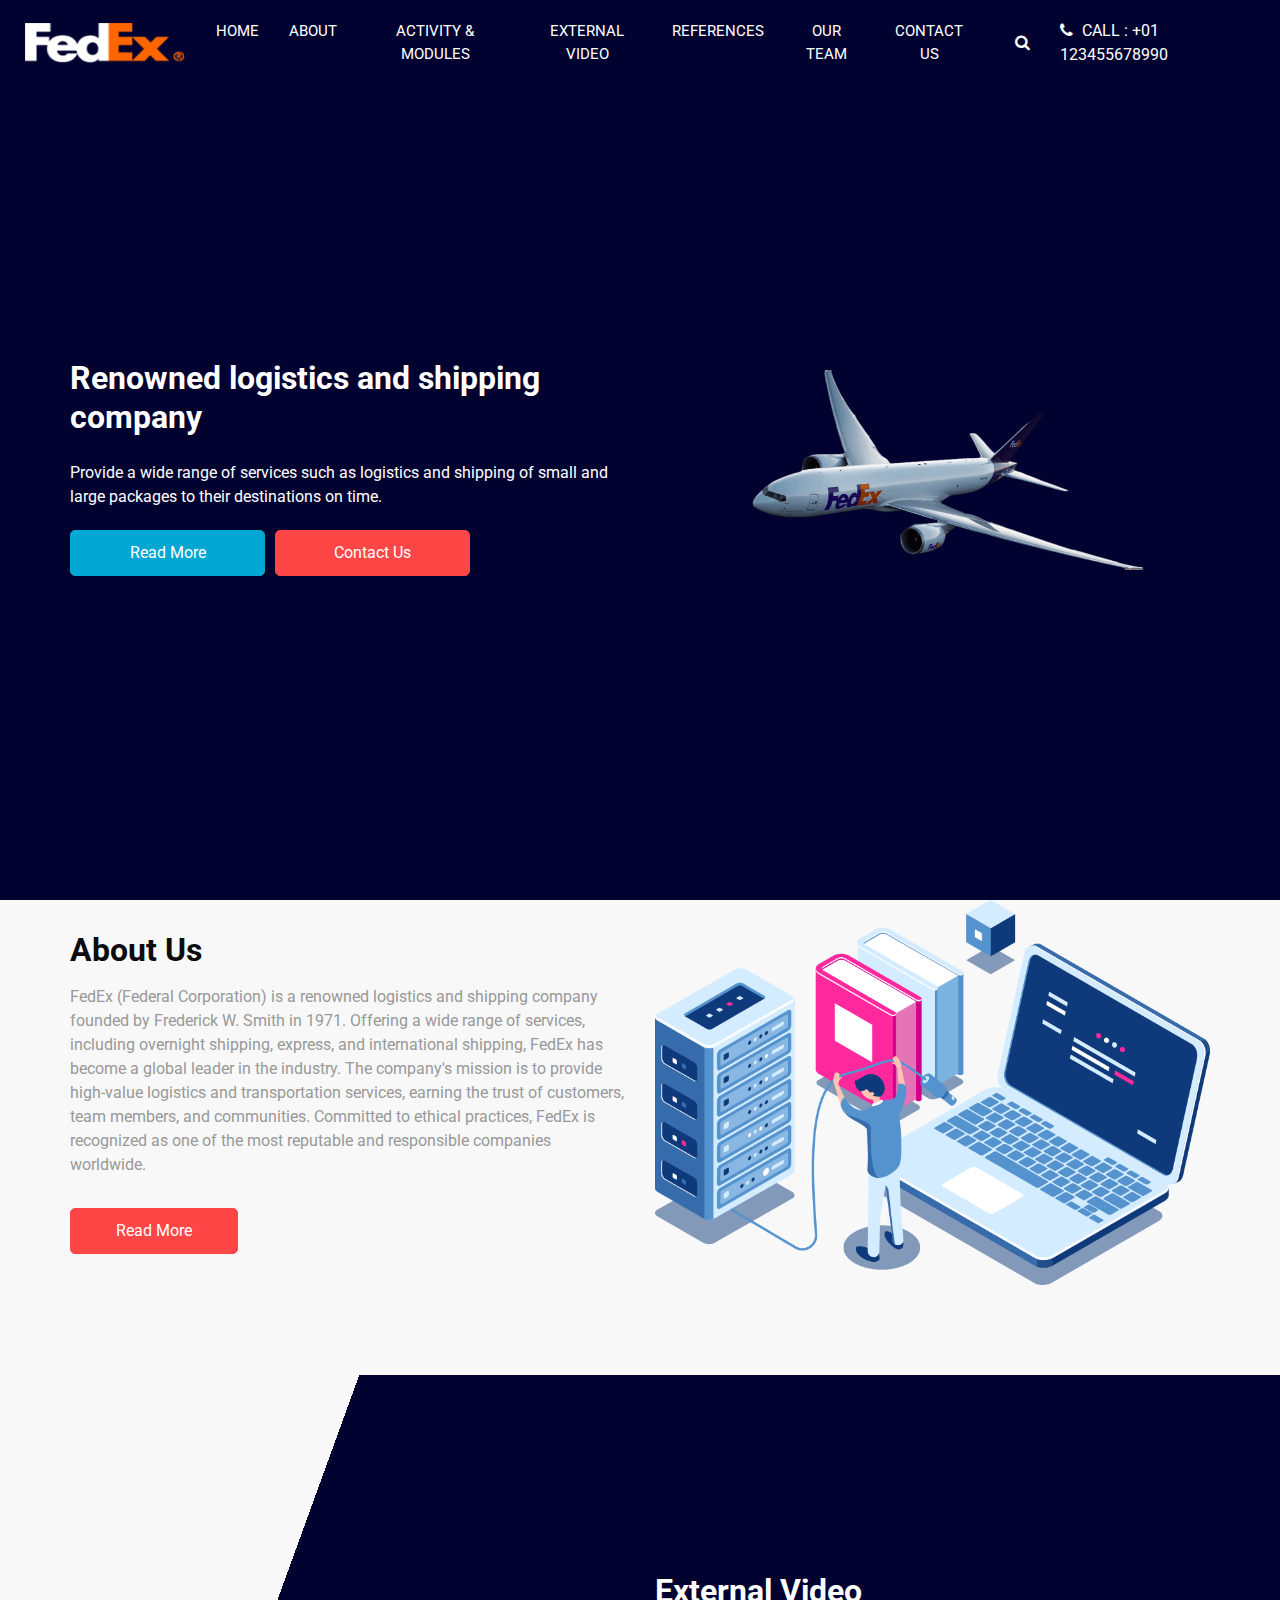
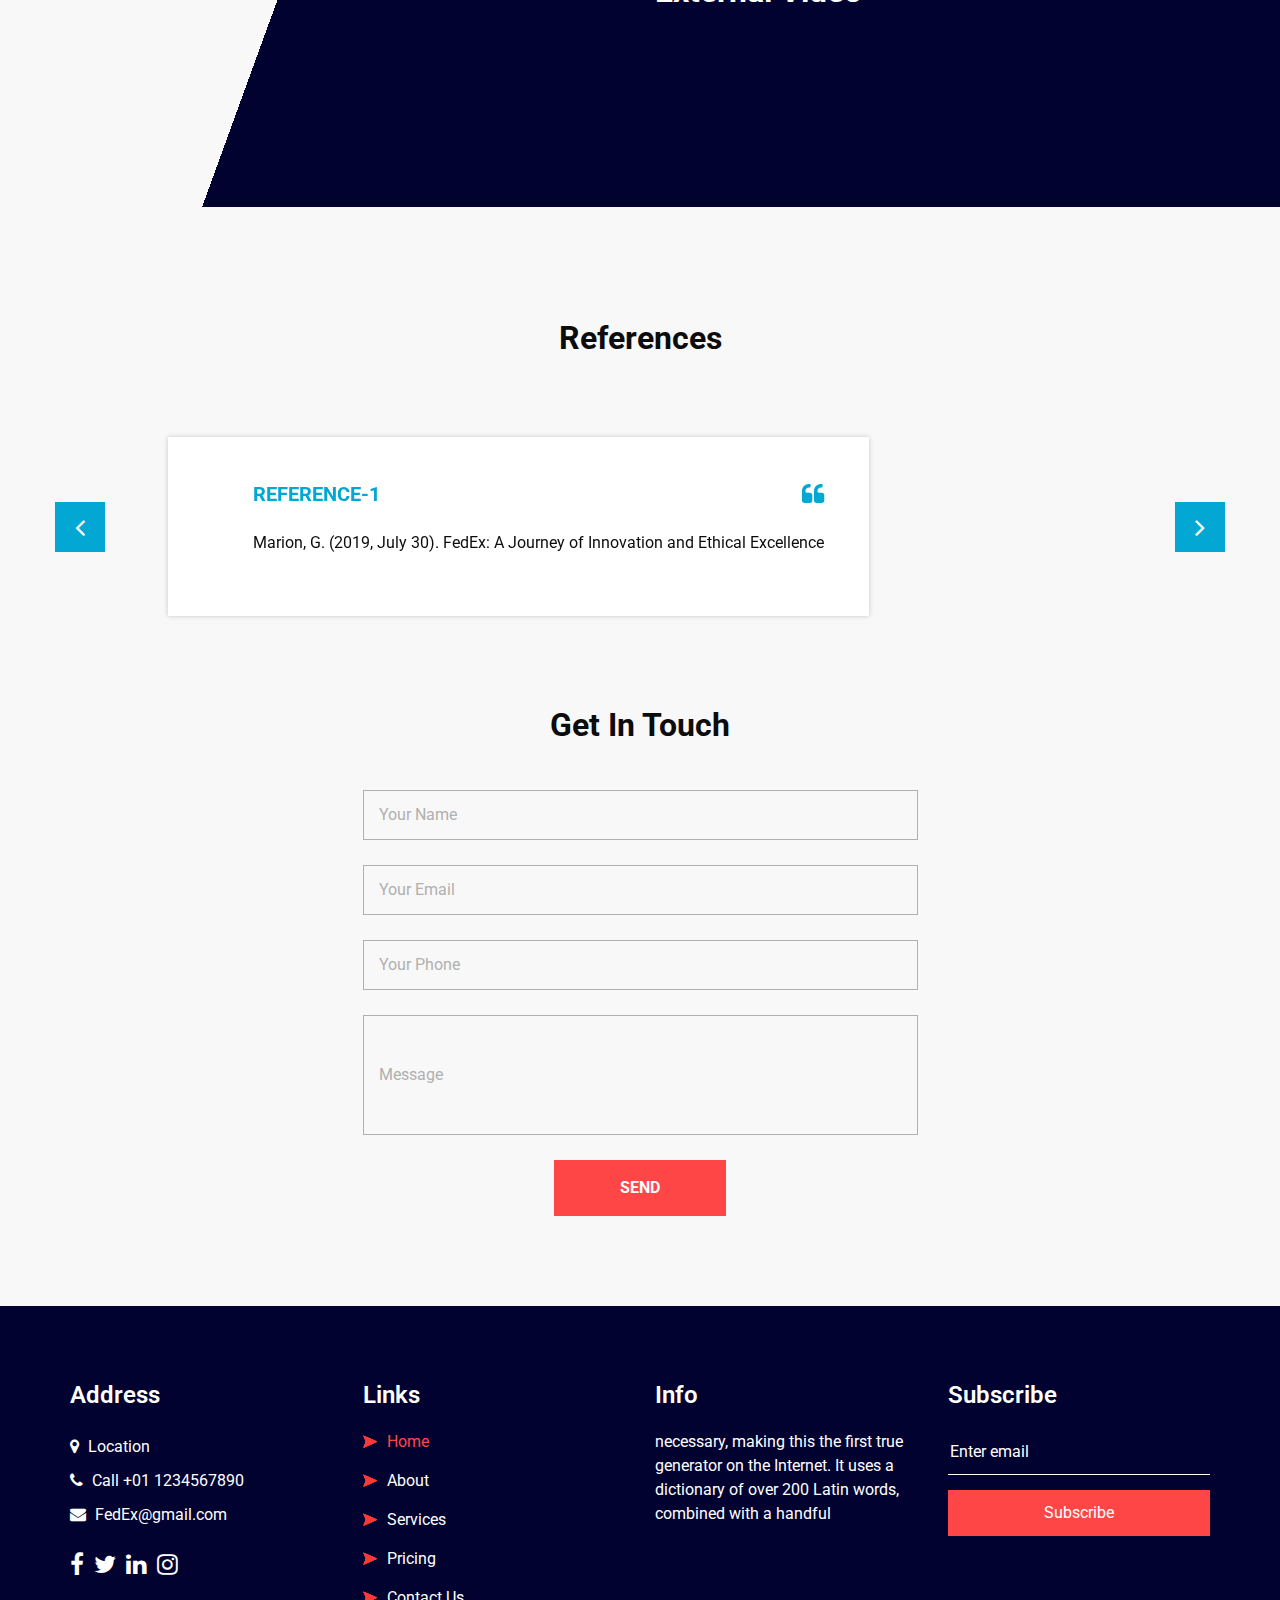
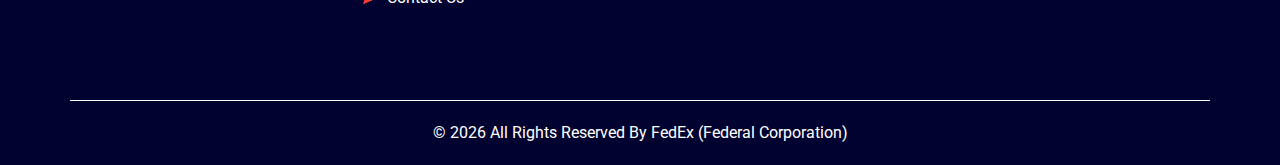
<file: index.html>
<!DOCTYPE html>
<html>

<head>
  <!-- Basic -->
  <meta charset="utf-8" />
  <meta http-equiv="X-UA-Compatible" content="IE=edge" />
  <!-- Mobile Metas -->
  <meta name="viewport" content="width=device-width, initial-scale=1, shrink-to-fit=no" />
  <!-- Site Metas -->
  <!-- <link rel="icon" href="images/fevicon.png" type="image/gif" /> -->
  <meta name="keywords" content="" />
  <meta name="description" content="" />
  <meta name="author" content="" />

  <title>FedEx-Home</title>


  <!-- bootstrap core css -->
  <link rel="stylesheet" type="text/css" href="css/bootstrap.css" />

  <!-- fonts style -->
  <link href="https://fonts.googleapis.com/css2?family=Roboto:wght@400;500;700;900&display=swap" rel="stylesheet">

  <!-- font awesome style -->
  <link href="css/font-awesome.min.css" rel="stylesheet" />

  <!-- Custom styles for this template -->
  <link href="css/style.css" rel="stylesheet" />
  <!-- responsive style -->
  <link href="css/responsive.css" rel="stylesheet" />
  <style>
    .nav-link {
      padding: 0 !important;
    }
  </style>

</head>

<body>

  <div class="hero_area">
    <!-- header section strats -->
    <header class="header_section">
      <div class="container-fluid">
        <nav class="navbar navbar-expand-lg custom_nav-container ">
          <a class="navbar-brand" href="index.html">
            <img src="images/logo.png" alt="" height="40" width="160">
          </a>

          <button class="navbar-toggler" type="button" data-toggle="collapse" data-target="#navbarSupportedContent"
            aria-controls="navbarSupportedContent" aria-expanded="false" aria-label="Toggle navigation">
            <span class=""> </span>
          </button>

          <div class="collapse navbar-collapse" id="navbarSupportedContent">
            <ul class="navbar-nav  ml-auto">
              <li class="nav-item active">
                <a class="nav-link" href="index.html">Home <span class="sr-only">(current)</span></a>
              </li>
              <li class="nav-item">
                <a class="nav-link" href="about.html"> About</a>
              </li>
              <li class="nav-item">
                <a class="nav-link" href="service.html">Activity & Modules</a>
              </li>
              <li class="nav-item">
                <a class="nav-link" href="#e-video">External Video</a>
              </li>
              <li class="nav-item">
                <a class="nav-link" href="#ref">References</a>
              </li>
              <li class="nav-item">
                <a class="nav-link" href="price.html">Our Team</a>
              </li>
              <li class="nav-item">
                <a class="nav-link" href="contact.html">Contact Us</a>
              </li>
            </ul>
            <div class="quote_btn-container">
              <form class="form-inline">
                <button class="btn   nav_search-btn" type="submit">
                  <i class="fa fa-search" aria-hidden="true"></i>
                </button>
              </form>
              <a href="">
                <i class="fa fa-phone" aria-hidden="true"></i>
                <span>
                  Call : +01 123455678990
                </span>
              </a>
            </div>
          </div>
        </nav>
      </div>
    </header>
    <!-- end header section -->
    <!-- slider section -->
    <section class="slider_section ">
      <div class="container ">
        <div class="row">
          <div class="col-md-6">
            <div class="detail-box">
              <h1>
                Renowned logistics and shipping company
              </h1>
              <p>
                Provide a wide range of services such as logistics and shipping of small and large packages to their
                destinations on
                time.</p>
              <div class="btn-box">
                <a href="" class="btn-1">
                  Read More
                </a>
                <a href="" class="btn-2">
                  Contact Us
                </a>
              </div>
            </div>
          </div>
          <div class="col-md-6">
            <div class="row">
              <div class=" col-lg-10 mx-auto">
                <div class="img-box">
                  <img src="images/side-fedex.png" alt="" height="200" width="200">
                </div>
              </div>
            </div>
          </div>
        </div>
      </div>
  </div>

  </div>
  </div>
  </section>
  <!-- end slider section -->
  </div>


  <!-- about section -->

  <section class="about_section layout_padding-bottom">
    <div class="container  ">
      <div class="row">
        <div class="col-md-6">
          <div class="detail-box">
            <div class="heading_container">
              <h2>
                About Us
              </h2>
            </div>
            <p>
              FedEx (Federal Corporation) is a renowned logistics and shipping company founded by Frederick W. Smith in
              1971. Offering
              a wide range of services, including overnight shipping, express, and international shipping, FedEx has
              become a global
              leader in the industry. The company's mission is to provide high-value logistics and transportation
              services, earning
              the trust of customers, team members, and communities. Committed to ethical practices, FedEx is recognized
              as one of the
              most reputable and responsible companies worldwide.</p>
            <a href="about.html">
              Read More
            </a>
          </div>
        </div>
        <div class="col-md-6 ">
          <div class="img-box">
            <img src="images/about-img.png" alt="">
          </div>
        </div>

      </div>
    </div>
  </section>

  <!-- end about section -->


  <!-- server section -->

  <section class="server_section" id="e-video">
    <div class="container ">
      <div class="row">
        <div class="col-md-6">
          <div class="img-box">
            <iframe width="560" height="315" src="https://www.youtube.com/embed/CMNS7u2XM7I"
              title="YouTube video player" frameborder="0"
              allow="accelerometer; autoplay; clipboard-write; encrypted-media; gyroscope; picture-in-picture; web-share"
              allowfullscreen></iframe>
            <!-- <div class="play_btn">
              <button>
                <i class="fa fa-play" aria-hidden="true"></i>
              </button>
            </div> -->
          </div>
        </div>
        <div class="col-md-6">
          <div class="detail-box">
            <div class="heading_container">
              <h2>
                External Video
              </h2>
            </div>
          </div>
        </div>
      </div>
  </section>

  <!-- end server section -->


  <!-- price section -->

  <!-- client section -->
  <section class="client_section " style="padding-top: 3.5rem;margin-top: 3.5rem;" id="ref">
    <div class="container">
      <div class="heading_container heading_center">
        <h2>
          References
        </h2>
      </div>
    </div>
    <div class="container px-0">
      <div id="customCarousel2" class="carousel  slide" data-ride="carousel">
        <div class="carousel-inner">
          <div class="carousel-item active">
            <div class="container">
              <div class="row">
                <div class="col-md-10 mx-auto">
                  <div class="box">
                    <div class="detail-box">
                      <div class="client_info">
                        <div class="client_name">
                          <h5>
                            Reference-1
                          </h5>
                        </div>
                        <i class="fa fa-quote-left" aria-hidden="true"></i>
                      </div>
                      <p>
                        Marion, G. (2019, July 30). FedEx: A Journey of Innovation and Ethical Excellence
                      </p>
                    </div>
                  </div>
                </div>
              </div>
            </div>
          </div>
          <div class="carousel-item">
            <div class="container">
              <div class="row">
                <div class="col-md-10 mx-auto">
                  <div class="box">
                    <div class="detail-box">
                      <div class="client_info">
                        <div class="client_name">
                          <h5>
                            Reference-2
                          </h5>
                        </div>
                        <i class="fa fa-quote-left" aria-hidden="true"></i>
                      </div>
                      <p>
                        FedEx. (2023, March 13). FedEx Named One of the World’s Most Ethical Companies in 2023.
                      </p>
                    </div>
                  </div>
                </div>
              </div>
            </div>
          </div>
          <div class="carousel-item">
            <div class="container">
              <div class="row">
                <div class="col-md-10 mx-auto">
                  <div class="box">
                    <div class="detail-box">
                      <div class="client_info">
                        <div class="client_name">
                          <h5>
                            Reference-3
                          </h5>
                        </div>
                        <i class="fa fa-quote-left" aria-hidden="true"></i>
                      </div>
                      <p>
                        Shortened title. (n.d.). FedEx Corporation
                      </p>
                    </div>
                  </div>
                </div>
              </div>
            </div>
          </div>
          <div class="carousel-item">
            <div class="container">
              <div class="row">
                <div class="col-md-10 mx-auto">
                  <div class="box">
                    <div class="detail-box">
                      <div class="client_info">
                        <div class="client_name">
                          <h5>
                            Reference-4
                          </h5>
                        </div>
                        <i class="fa fa-quote-left" aria-hidden="true"></i>
                      </div>
                      <p>
                        Code of Conduct. (n.d.). FedEx.
                      </p>
                    </div>
                  </div>
                </div>
              </div>
            </div>
          </div>
        </div>
        <div class="carousel_btn-box">
          <a class="carousel-control-prev" href="#customCarousel2" role="button" data-slide="prev">
            <i class="fa fa-angle-left" aria-hidden="true"></i>
            <span class="sr-only">Previous</span>
          </a>
          <a class="carousel-control-next" href="#customCarousel2" role="button" data-slide="next">
            <i class="fa fa-angle-right" aria-hidden="true"></i>
            <span class="sr-only">Next</span>
          </a>
        </div>
      </div>
    </div>
  </section>
  <!-- end client section -->

  <!-- contact section -->
  <section class="contact_section layout_padding-bottom">
    <div class="container">
      <div class="heading_container heading_center">
        <h2>
          Get In Touch
        </h2>
      </div>
      <div class="row">
        <div class="col-md-8 col-lg-6 mx-auto">
          <div class="form_container">
            <form action="">
              <div>
                <input type="text" placeholder="Your Name" />
              </div>
              <div>
                <input type="email" placeholder="Your Email" />
              </div>
              <div>
                <input type="text" placeholder="Your Phone" />
              </div>
              <div>
                <input type="text" class="message-box" placeholder="Message" />
              </div>
              <div class="btn_box ">
                <button>
                  SEND
                </button>
              </div>
            </form>
          </div>
        </div>
      </div>
    </div>
  </section>
  <!-- end contact section -->

  <!-- info section -->

  <section class="info_section layout_padding2">
    <div class="container">
      <div class="row">
        <div class="col-md-3">
          <div class="info_contact">
            <h4>
              Address
            </h4>
            <div class="contact_link_box">
              <a href="">
                <i class="fa fa-map-marker" aria-hidden="true"></i>
                <span>
                  Location
                </span>
              </a>
              <a href="">
                <i class="fa fa-phone" aria-hidden="true"></i>
                <span>
                  Call +01 1234567890
                </span>
              </a>
              <a href="">
                <i class="fa fa-envelope" aria-hidden="true"></i>
                <span>
                  FedEx@gmail.com
                </span>
              </a>
            </div>
          </div>
          <div class="info_social">
            <a href="">
              <i class="fa fa-facebook" aria-hidden="true"></i>
            </a>
            <a href="">
              <i class="fa fa-twitter" aria-hidden="true"></i>
            </a>
            <a href="">
              <i class="fa fa-linkedin" aria-hidden="true"></i>
            </a>
            <a href="">
              <i class="fa fa-instagram" aria-hidden="true"></i>
            </a>
          </div>
        </div>
        <div class="col-md-3">
          <div class="info_link_box">
            <h4>
              Links
            </h4>
            <div class="info_links">
              <a class="active" href="index.html">
                <img src="images/nav-bullet.png" alt="">
                Home
              </a>
              <a class="" href="about.html">
                <img src="images/nav-bullet.png" alt="">
                About
              </a>
              <a class="" href="service.html">
                <img src="images/nav-bullet.png" alt="">
                Services
              </a>
              <a class="" href="price.html">
                <img src="images/nav-bullet.png" alt="">
                Pricing
              </a>
              <a class="" href="contact.html">
                <img src="images/nav-bullet.png" alt="">
                Contact Us
              </a>
            </div>
          </div>
        </div>
        <div class="col-md-3">
          <div class="info_detail">
            <h4>
              Info
            </h4>
            <p>
              necessary, making this the first true generator on the Internet. It uses a dictionary of over 200 Latin
              words, combined with a handful
            </p>
          </div>
        </div>
        <div class="col-md-3 mb-0">
          <h4>
            Subscribe
          </h4>
          <form action="#">
            <input type="text" placeholder="Enter email" />
            <button type="submit">
              Subscribe
            </button>
          </form>
        </div>
      </div>
    </div>
  </section>

  <!-- end info section -->


  <!-- footer section -->
  <footer class="footer_section">
    <div class="container">
      <p>
        &copy; <span id="displayYear"></span> All Rights Reserved By
        <a href="https://html.design/">FedEx (Federal Corporation)</a>
      </p>
    </div>
  </footer>
  <!-- footer section -->

  <!-- jQery -->
  <script src="js/jquery-3.4.1.min.js"></script>
  <!-- bootstrap js -->
  <script src="js/bootstrap.js"></script>
  <!-- custom js -->
  <script src="js/custom.js"></script>


</body>

</html>
</file>
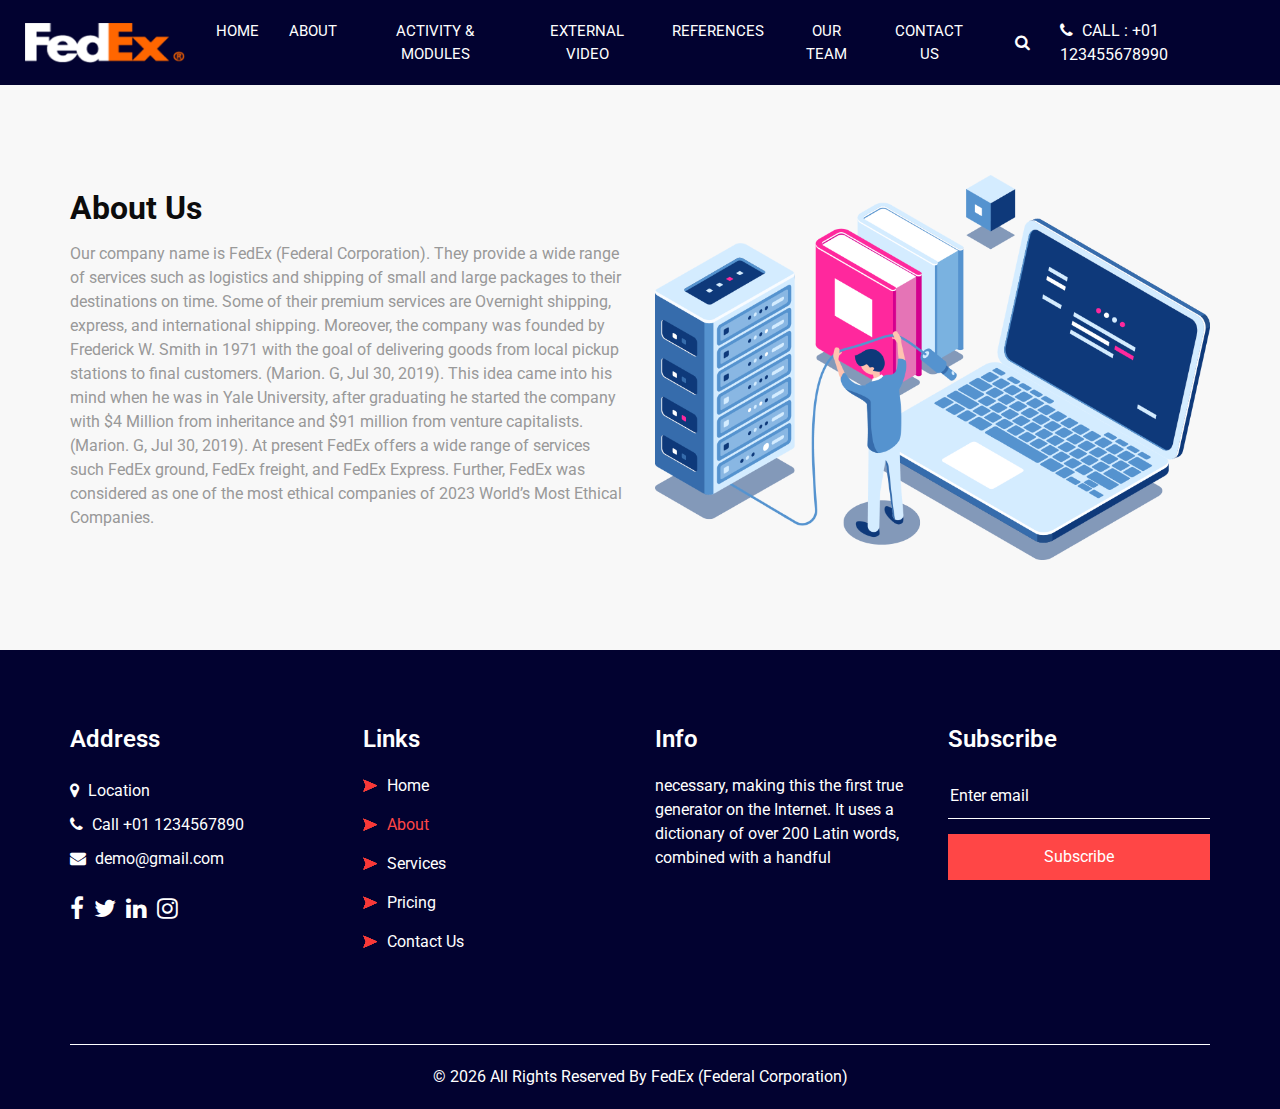
<file: about.html>
<!DOCTYPE html>
<html>

<head>
  <!-- Basic -->
  <meta charset="utf-8" />
  <meta http-equiv="X-UA-Compatible" content="IE=edge" />
  <!-- Mobile Metas -->
  <meta name="viewport" content="width=device-width, initial-scale=1, shrink-to-fit=no" />
  <!-- Site Metas -->
  <meta name="keywords" content="" />
  <meta name="description" content="" />
  <meta name="author" content="" />

  <title>About</title>


  <!-- bootstrap core css -->
  <link rel="stylesheet" type="text/css" href="css/bootstrap.css" />

  <!-- fonts style -->
  <link href="https://fonts.googleapis.com/css2?family=Roboto:wght@400;500;700;900&display=swap" rel="stylesheet">

  <!-- font awesome style -->
  <link href="css/font-awesome.min.css" rel="stylesheet" />

  <!-- Custom styles for this template -->
  <link href="css/style.css" rel="stylesheet" />
  <!-- responsive style -->
  <link href="css/responsive.css" rel="stylesheet" />

</head>

<body class="sub_page">

  <div class="hero_area">
    <!-- header section strats -->
    <header class="header_section">
      <div class="container-fluid">
        <nav class="navbar navbar-expand-lg custom_nav-container ">
          <a class="navbar-brand" href="index.html">
            <img src="images/logo.png" alt="" height="40" width="160">
          </a>

          <button class="navbar-toggler" type="button" data-toggle="collapse" data-target="#navbarSupportedContent"
            aria-controls="navbarSupportedContent" aria-expanded="false" aria-label="Toggle navigation">
            <span class=""> </span>
          </button>

          <div class="collapse navbar-collapse" id="navbarSupportedContent">
            <ul class="navbar-nav  ml-auto">
              <li class="nav-item active">
                <a class="nav-link" href="index.html">Home <span class="sr-only">(current)</span></a>
              </li>
              <li class="nav-item">
                <a class="nav-link" href="about.html"> About</a>
              </li>
              <li class="nav-item">
                <a class="nav-link" href="service.html">Activity & Modules</a>
              </li>
              <li class="nav-item">
                <a class="nav-link" href="index.html">External Video</a>
              </li>
              <li class="nav-item">
                <a class="nav-link" href="index.html">References</a>
              </li>
              <li class="nav-item">
                <a class="nav-link" href="price.html">Our Team</a>
              </li>
              <li class="nav-item">
                <a class="nav-link" href="contact.html">Contact Us</a>
              </li>
            </ul>
            <div class="quote_btn-container">
              <form class="form-inline">
                <button class="btn   nav_search-btn" type="submit">
                  <i class="fa fa-search" aria-hidden="true"></i>
                </button>
              </form>
              <a href="">
                <i class="fa fa-phone" aria-hidden="true"></i>
                <span>
                  Call : +01 123455678990
                </span>
              </a>
            </div>
          </div>
        </nav>
      </div>
    </header>
    <!-- end header section -->
  </div>

  <!-- about section -->

  <section class="about_section layout_padding">
    <div class="container  ">
      <div class="row">
        <div class="col-md-6">
          <div class="detail-box">
            <div class="heading_container">
              <h2>
                About Us
              </h2>
            </div>
            <p>
              Our company name is FedEx (Federal Corporation). They provide a wide range of services such as logistics
              and shipping of
              small and large packages to their destinations on time. Some of their premium services are Overnight
              shipping, express,
              and international shipping. Moreover, the company was founded by Frederick W. Smith in 1971 with the goal
              of delivering
              goods from local pickup stations to final customers. (Marion. G, Jul 30, 2019). This idea came into his
              mind when he was
              in Yale University, after graduating he started the company with $4 Million from inheritance and $91
              million from
              venture capitalists. (Marion. G, Jul 30, 2019). At present FedEx offers a wide range of services such
              FedEx ground,
              FedEx freight, and FedEx Express. Further, FedEx was considered as one of the most ethical companies of
              2023 World’s
              Most Ethical Companies.</p>
          </div>
        </div>
        <div class="col-md-6 ">
          <div class="img-box">
            <img src="images/about-img.png" alt="">
          </div>
        </div>

      </div>
    </div>
  </section>

  <!-- end about section -->

  <!-- info section -->

  <section class="info_section layout_padding2">
    <div class="container">
      <div class="row">
        <div class="col-md-3">
          <div class="info_contact">
            <h4>
              Address
            </h4>
            <div class="contact_link_box">
              <a href="">
                <i class="fa fa-map-marker" aria-hidden="true"></i>
                <span>
                  Location
                </span>
              </a>
              <a href="">
                <i class="fa fa-phone" aria-hidden="true"></i>
                <span>
                  Call +01 1234567890
                </span>
              </a>
              <a href="">
                <i class="fa fa-envelope" aria-hidden="true"></i>
                <span>
                  demo@gmail.com
                </span>
              </a>
            </div>
          </div>
          <div class="info_social">
            <a href="">
              <i class="fa fa-facebook" aria-hidden="true"></i>
            </a>
            <a href="">
              <i class="fa fa-twitter" aria-hidden="true"></i>
            </a>
            <a href="">
              <i class="fa fa-linkedin" aria-hidden="true"></i>
            </a>
            <a href="">
              <i class="fa fa-instagram" aria-hidden="true"></i>
            </a>
          </div>
        </div>
        <div class="col-md-3">
          <div class="info_link_box">
            <h4>
              Links
            </h4>
            <div class="info_links">
              <a class="" href="index.html">
                <img src="images/nav-bullet.png" alt="">
                Home
              </a>
              <a class="active" href="about.html">
                <img src="images/nav-bullet.png" alt="">
                About
              </a>
              <a class="" href="service.html">
                <img src="images/nav-bullet.png" alt="">
                Services
              </a>
              <a class="" href="price.html">
                <img src="images/nav-bullet.png" alt="">
                Pricing
              </a>
              <a class="" href="contact.html">
                <img src="images/nav-bullet.png" alt="">
                Contact Us
              </a>
            </div>
          </div>
        </div>
        <div class="col-md-3">
          <div class="info_detail">
            <h4>
              Info
            </h4>
            <p>
              necessary, making this the first true generator on the Internet. It uses a dictionary of over 200 Latin
              words, combined with a handful
            </p>
          </div>
        </div>
        <div class="col-md-3 mb-0">
          <h4>
            Subscribe
          </h4>
          <form action="#">
            <input type="text" placeholder="Enter email" />
            <button type="submit">
              Subscribe
            </button>
          </form>
        </div>
      </div>
    </div>
  </section>

  <!-- end info section -->


  <!-- footer section -->
  <footer class="footer_section">
    <div class="container">
      <p>
        &copy; <span id="displayYear"></span> All Rights Reserved By
        <a href="https://html.design/">FedEx (Federal Corporation)</a>
      </p>
    </div>
  </footer>
  <!-- footer section -->

  <!-- jQery -->
  <script src="js/jquery-3.4.1.min.js"></script>
  <!-- bootstrap js -->
  <script src="js/bootstrap.js"></script>
  <!-- custom js -->
  <script src="js/custom.js"></script>


</body>

</html>
</file>
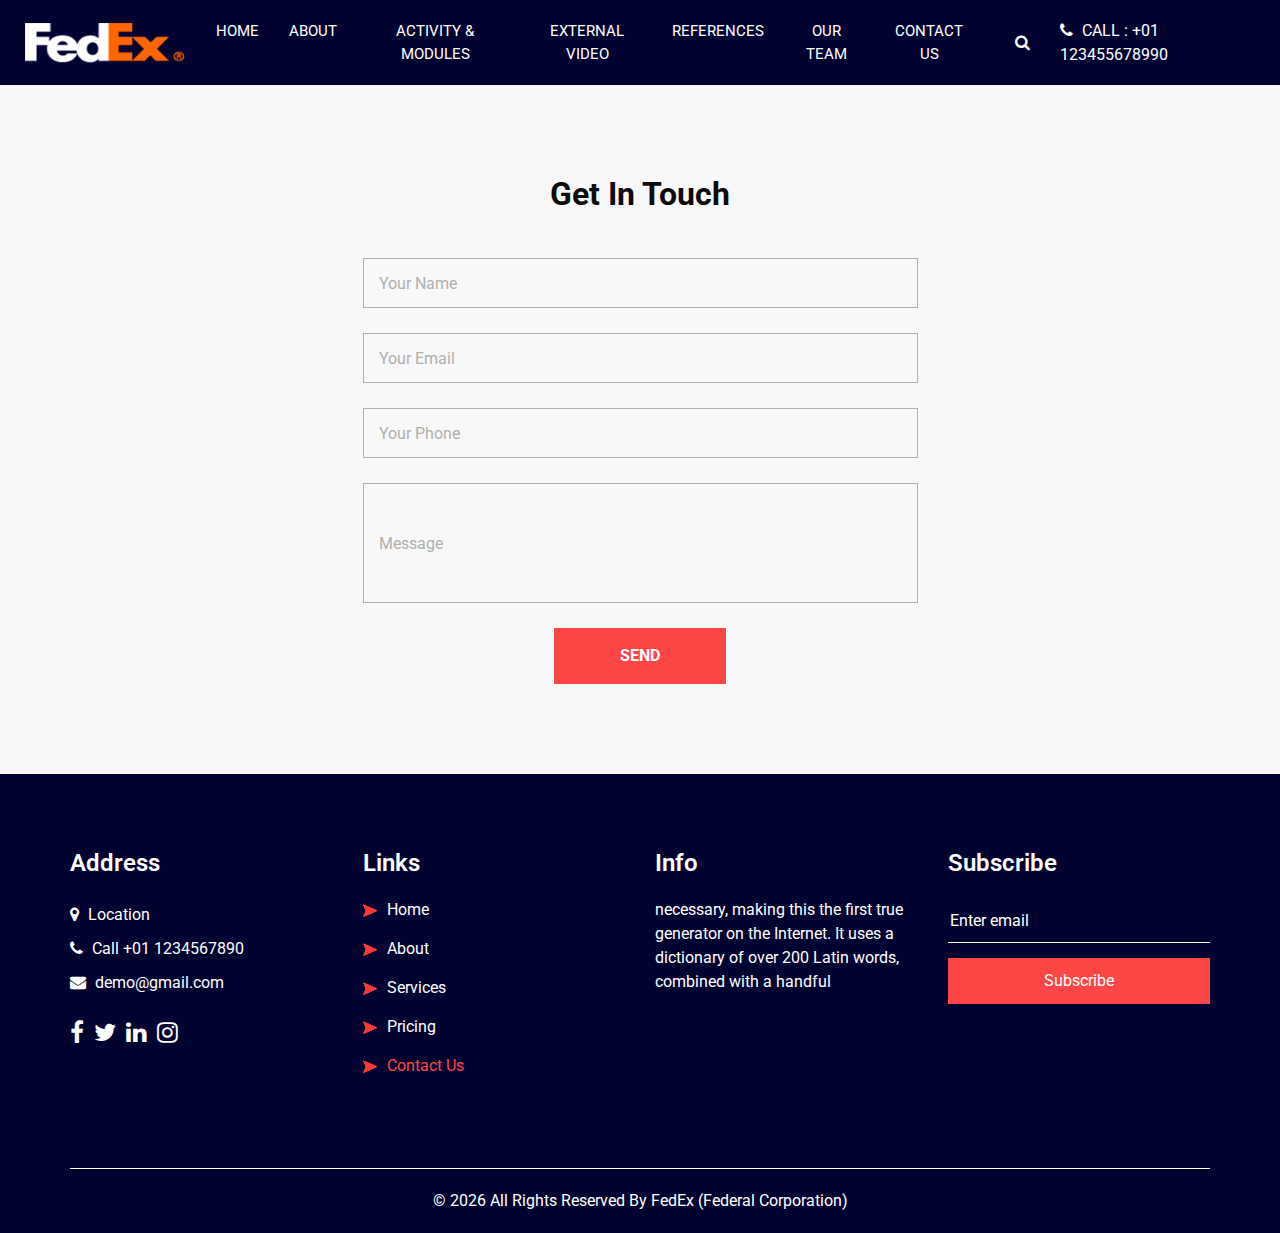
<file: contact.html>
<!DOCTYPE html>
<html>

<head>
  <!-- Basic -->
  <meta charset="utf-8" />
  <meta http-equiv="X-UA-Compatible" content="IE=edge" />
  <!-- Mobile Metas -->
  <meta name="viewport" content="width=device-width, initial-scale=1, shrink-to-fit=no" />
  <!-- Site Metas -->
  <meta name="keywords" content="" />
  <meta name="description" content="" />
  <meta name="author" content="" />

  <title>contact</title>


  <!-- bootstrap core css -->
  <link rel="stylesheet" type="text/css" href="css/bootstrap.css" />

  <!-- fonts style -->
  <link href="https://fonts.googleapis.com/css2?family=Roboto:wght@400;500;700;900&display=swap" rel="stylesheet">

  <!-- font awesome style -->
  <link href="css/font-awesome.min.css" rel="stylesheet" />

  <!-- Custom styles for this template -->
  <link href="css/style.css" rel="stylesheet" />
  <!-- responsive style -->
  <link href="css/responsive.css" rel="stylesheet" />

</head>

<body class="sub_page">

  <div class="hero_area">
    <!-- header section strats -->
    <header class="header_section">
      <div class="container-fluid">
        <nav class="navbar navbar-expand-lg custom_nav-container ">
          <a class="navbar-brand" href="index.html">
            <img src="images/logo.png" alt="" height="40" width="160">
          </a>

          <button class="navbar-toggler" type="button" data-toggle="collapse" data-target="#navbarSupportedContent"
            aria-controls="navbarSupportedContent" aria-expanded="false" aria-label="Toggle navigation">
            <span class=""> </span>
          </button>

          <div class="collapse navbar-collapse" id="navbarSupportedContent">
            <ul class="navbar-nav  ml-auto">
              <li class="nav-item active">
                <a class="nav-link" href="index.html">Home <span class="sr-only">(current)</span></a>
              </li>
              <li class="nav-item">
                <a class="nav-link" href="about.html"> About</a>
              </li>
              <li class="nav-item">
                <a class="nav-link" href="service.html">Activity & Modules</a>
              </li>
              <li class="nav-item">
                <a class="nav-link" href="index.html">External Video</a>
              </li>
              <li class="nav-item">
                <a class="nav-link" href="index.html">References</a>
              </li>
              <li class="nav-item">
                <a class="nav-link" href="price.html">Our Team</a>
              </li>
              <li class="nav-item">
                <a class="nav-link" href="contact.html">Contact Us</a>
              </li>
            </ul>
            <div class="quote_btn-container">
              <form class="form-inline">
                <button class="btn   nav_search-btn" type="submit">
                  <i class="fa fa-search" aria-hidden="true"></i>
                </button>
              </form>
              <a href="">
                <i class="fa fa-phone" aria-hidden="true"></i>
                <span>
                  Call : +01 123455678990
                </span>
              </a>
            </div>
          </div>
        </nav>
      </div>
    </header>
    <!-- end header section -->
  </div>

  <!-- contact section -->
  <section class="contact_section layout_padding">
    <div class="container">
      <div class="heading_container heading_center">
        <h2>
          Get In Touch
        </h2>
      </div>
      <div class="row">
        <div class="col-md-8 col-lg-6 mx-auto">
          <div class="form_container">
            <form action="">
              <div>
                <input type="text" placeholder="Your Name" />
              </div>
              <div>
                <input type="email" placeholder="Your Email" />
              </div>
              <div>
                <input type="text" placeholder="Your Phone" />
              </div>
              <div>
                <input type="text" class="message-box" placeholder="Message" />
              </div>
              <div class="btn_box ">
                <button>
                  SEND
                </button>
              </div>
            </form>
          </div>
        </div>
      </div>
    </div>
  </section>
  <!-- end contact section -->

  <!-- info section -->

  <section class="info_section layout_padding2">
    <div class="container">
      <div class="row">
        <div class="col-md-3">
          <div class="info_contact">
            <h4>
              Address
            </h4>
            <div class="contact_link_box">
              <a href="">
                <i class="fa fa-map-marker" aria-hidden="true"></i>
                <span>
                  Location
                </span>
              </a>
              <a href="">
                <i class="fa fa-phone" aria-hidden="true"></i>
                <span>
                  Call +01 1234567890
                </span>
              </a>
              <a href="">
                <i class="fa fa-envelope" aria-hidden="true"></i>
                <span>
                  demo@gmail.com
                </span>
              </a>
            </div>
          </div>
          <div class="info_social">
            <a href="">
              <i class="fa fa-facebook" aria-hidden="true"></i>
            </a>
            <a href="">
              <i class="fa fa-twitter" aria-hidden="true"></i>
            </a>
            <a href="">
              <i class="fa fa-linkedin" aria-hidden="true"></i>
            </a>
            <a href="">
              <i class="fa fa-instagram" aria-hidden="true"></i>
            </a>
          </div>
        </div>
        <div class="col-md-3">
          <div class="info_link_box">
            <h4>
              Links
            </h4>
            <div class="info_links">
              <a class="" href="index.html">
                <img src="images/nav-bullet.png" alt="">
                Home
              </a>
              <a class="" href="about.html">
                <img src="images/nav-bullet.png" alt="">
                About
              </a>
              <a class="" href="service.html">
                <img src="images/nav-bullet.png" alt="">
                Services
              </a>
              <a class="" href="price.html">
                <img src="images/nav-bullet.png" alt="">
                Pricing
              </a>
              <a class="active" href="contact.html">
                <img src="images/nav-bullet.png" alt="">
                Contact Us
              </a>
            </div>
          </div>
        </div>
        <div class="col-md-3">
          <div class="info_detail">
            <h4>
              Info
            </h4>
            <p>
              necessary, making this the first true generator on the Internet. It uses a dictionary of over 200 Latin
              words, combined with a handful
            </p>
          </div>
        </div>
        <div class="col-md-3 mb-0">
          <h4>
            Subscribe
          </h4>
          <form action="#">
            <input type="text" placeholder="Enter email" />
            <button type="submit">
              Subscribe
            </button>
          </form>
        </div>
      </div>
    </div>
  </section>

  <!-- end info section -->


  <!-- footer section -->
  <footer class="footer_section">
    <div class="container">
      <p>
        &copy; <span id="displayYear"></span> All Rights Reserved By
        <a href="https://html.design/">FedEx (Federal Corporation)</a>
      </p>
    </div>
  </footer>
  <!-- footer section -->

  <!-- jQery -->
  <script src="js/jquery-3.4.1.min.js"></script>
  <!-- bootstrap js -->
  <script src="js/bootstrap.js"></script>
  <!-- custom js -->
  <script src="js/custom.js"></script>


</body>

</html>
</file>
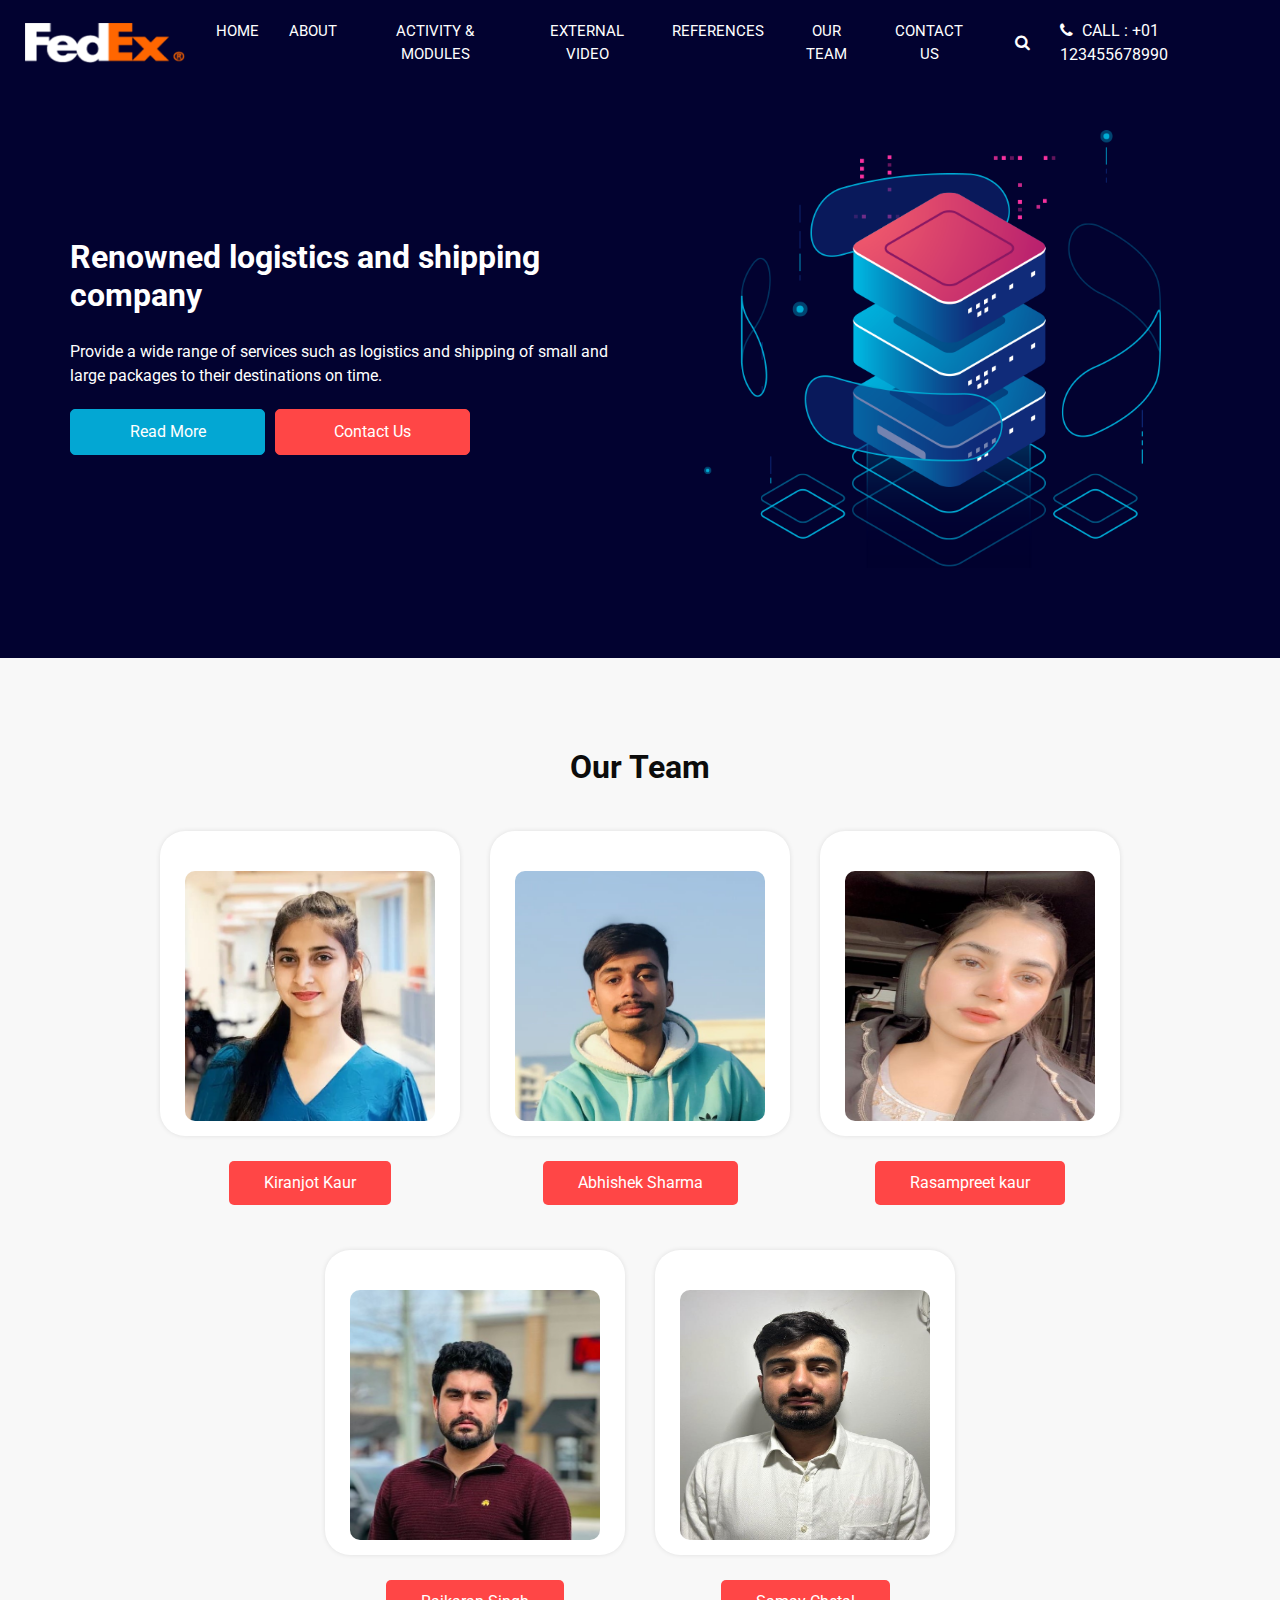
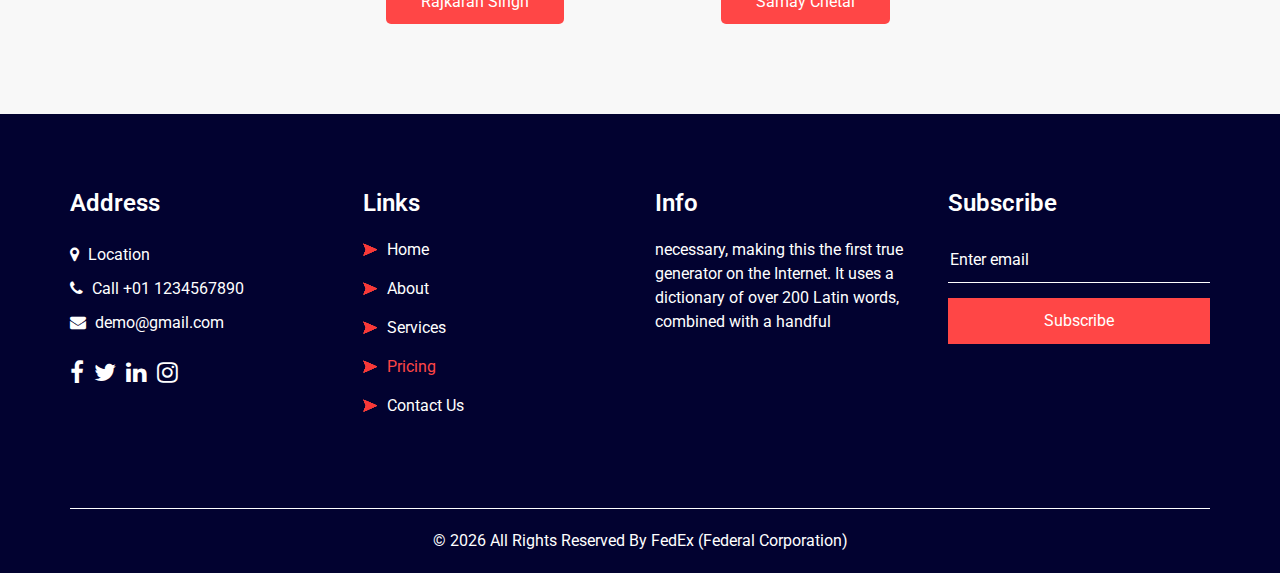
<file: price.html>
<!DOCTYPE html>
<html>

<head>
  <!-- Basic -->
  <meta charset="utf-8" />
  <meta http-equiv="X-UA-Compatible" content="IE=edge" />
  <!-- Mobile Metas -->
  <meta name="viewport" content="width=device-width, initial-scale=1, shrink-to-fit=no" />
  <!-- Site Metas -->
  <meta name="keywords" content="" />
  <meta name="description" content="" />
  <meta name="author" content="" />

  <title>Our Team</title>


  <!-- bootstrap core css -->
  <link rel="stylesheet" type="text/css" href="css/bootstrap.css" />

  <!-- fonts style -->
  <link href="https://fonts.googleapis.com/css2?family=Roboto:wght@400;500;700;900&display=swap" rel="stylesheet">

  <!-- font awesome style -->
  <link href="css/font-awesome.min.css" rel="stylesheet" />

  <!-- Custom styles for this template -->
  <link href="css/style.css" rel="stylesheet" />
  <!-- responsive style -->
  <link href="css/responsive.css" rel="stylesheet" />
  <style>
    .detail-box img {
      width: 250px;
      height: 250px;
      border-radius: 10px;
    }
  </style>

</head>

<body class="sub_page">

  <div class="hero_area">
    <!-- header section strats -->
    <header class="header_section">
      <div class="container-fluid">
        <nav class="navbar navbar-expand-lg custom_nav-container ">
          <a class="navbar-brand" href="index.html">
            <img src="images/logo.png" alt="" height="40" width="160">
          </a>

          <button class="navbar-toggler" type="button" data-toggle="collapse" data-target="#navbarSupportedContent"
            aria-controls="navbarSupportedContent" aria-expanded="false" aria-label="Toggle navigation">
            <span class=""> </span>
          </button>

          <div class="collapse navbar-collapse" id="navbarSupportedContent">
            <ul class="navbar-nav  ml-auto">
              <li class="nav-item active">
                <a class="nav-link" href="index.html">Home <span class="sr-only">(current)</span></a>
              </li>
              <li class="nav-item">
                <a class="nav-link" href="about.html"> About</a>
              </li>
              <li class="nav-item">
                <a class="nav-link" href="service.html">Activity & Modules</a>
              </li>
              <li class="nav-item">
                <a class="nav-link" href="index.html">External Video</a>
              </li>
              <li class="nav-item">
                <a class="nav-link" href="index.html">References</a>
              </li>
              <li class="nav-item">
                <a class="nav-link" href="price.html">Our Team</a>
              </li>
              <li class="nav-item">
                <a class="nav-link" href="contact.html">Contact Us</a>
              </li>
            </ul>
            <div class="quote_btn-container">
              <form class="form-inline">
                <button class="btn   nav_search-btn" type="submit">
                  <i class="fa fa-search" aria-hidden="true"></i>
                </button>
              </form>
              <a href="">
                <i class="fa fa-phone" aria-hidden="true"></i>
                <span>
                  Call : +01 123455678990
                </span>
              </a>
            </div>
          </div>
        </nav>
      </div>
    </header>
    <!-- end header section -->
    <!-- slider section -->
    <section class="slider_section ">
      <div class="container ">
        <div class="row">
          <div class="col-md-6">
            <div class="detail-box">
              <h1>
                Renowned logistics and shipping company
              </h1>
              <p>
                Provide a wide range of services such as logistics and shipping of small and large packages to their
                destinations on
                time.</p>
              <div class="btn-box">
                <a href="" class="btn-1">
                  Read More
                </a>
                <a href="" class="btn-2">
                  Contact Us
                </a>
              </div>
            </div>
          </div>
          <div class="col-md-6">
            <div class="row">
              <div class=" col-lg-10 mx-auto">
                <div class="img-box">
                  <img src="images/slider-img.png" alt="">
                </div>
              </div>
            </div>
          </div>
        </div>
      </div>
  </div>
  </div>
  </div>
  </section>
  <!-- end slider section -->
  </div>

  <!-- price section -->

  <section class="price_section layout_padding">
    <div class="container">
      <div class="heading_container heading_center">
        <h2>
          Our Team
        </h2>
      </div>
      <div class="price_container ">
        <div class="box">
          <div class="detail-box">
            <img src="Kiranjot.jpg">
          </div>
          <div class="btn-box">
            <a href="">
              Kiranjot Kaur
            </a>
          </div>
        </div>
        <div class="box">
          <div class="detail-box">
            <img src="a2.jpg">
          </div>
          <div class="btn-box">
            <a href="">
              Abhishek Sharma
            </a>
          </div>
        </div>
        <div class="box">
          <div class="detail-box">
            <img src="rasampreetKaur.jpg">
          </div>
          <div class="btn-box">
            <a href="">
              Rasampreet kaur
            </a>
          </div>
        </div>
        <div class="box">
          <div class="detail-box">
            <img src="RajKaran.jpg">
          </div>
          <div class="btn-box">
            <a href="">
              Rajkaran Singh
            </a>
          </div>
        </div>
        <div class="box">
          <div class="detail-box">
            <img src="Samay.jpg">
          </div>
          <div class="btn-box">
            <a href="">
              Samay Chetal
            </a>
          </div>
        </div>
      </div>
    </div>
  </section>

  <!-- price section -->

  <!-- info section -->

  <section class="info_section layout_padding2">
    <div class="container">
      <div class="row">
        <div class="col-md-3">
          <div class="info_contact">
            <h4>
              Address
            </h4>
            <div class="contact_link_box">
              <a href="">
                <i class="fa fa-map-marker" aria-hidden="true"></i>
                <span>
                  Location
                </span>
              </a>
              <a href="">
                <i class="fa fa-phone" aria-hidden="true"></i>
                <span>
                  Call +01 1234567890
                </span>
              </a>
              <a href="">
                <i class="fa fa-envelope" aria-hidden="true"></i>
                <span>
                  demo@gmail.com
                </span>
              </a>
            </div>
          </div>
          <div class="info_social">
            <a href="">
              <i class="fa fa-facebook" aria-hidden="true"></i>
            </a>
            <a href="">
              <i class="fa fa-twitter" aria-hidden="true"></i>
            </a>
            <a href="">
              <i class="fa fa-linkedin" aria-hidden="true"></i>
            </a>
            <a href="">
              <i class="fa fa-instagram" aria-hidden="true"></i>
            </a>
          </div>
        </div>
        <div class="col-md-3">
          <div class="info_link_box">
            <h4>
              Links
            </h4>
            <div class="info_links">
              <a class="" href="index.html">
                <img src="images/nav-bullet.png" alt="">
                Home
              </a>
              <a class="" href="about.html">
                <img src="images/nav-bullet.png" alt="">
                About
              </a>
              <a class="" href="service.html">
                <img src="images/nav-bullet.png" alt="">
                Services
              </a>
              <a class="active" href="price.html">
                <img src="images/nav-bullet.png" alt="">
                Pricing
              </a>
              <a class="" href="contact.html">
                <img src="images/nav-bullet.png" alt="">
                Contact Us
              </a>
            </div>
          </div>
        </div>
        <div class="col-md-3">
          <div class="info_detail">
            <h4>
              Info
            </h4>
            <p>
              necessary, making this the first true generator on the Internet. It uses a dictionary of over 200 Latin
              words, combined with a handful
            </p>
          </div>
        </div>
        <div class="col-md-3 mb-0">
          <h4>
            Subscribe
          </h4>
          <form action="#">
            <input type="text" placeholder="Enter email" />
            <button type="submit">
              Subscribe
            </button>
          </form>
        </div>
      </div>
    </div>
  </section>

  <!-- end info section -->


  <!-- footer section -->
  <footer class="footer_section">
    <div class="container">
      <p>
        &copy; <span id="displayYear"></span> All Rights Reserved By
        <a href="https://html.design/">FedEx (Federal Corporation)</a>
      </p>
    </div>
  </footer>
  <!-- footer section -->

  <!-- jQery -->
  <script src="js/jquery-3.4.1.min.js"></script>
  <!-- bootstrap js -->
  <script src="js/bootstrap.js"></script>
  <!-- custom js -->
  <script src="js/custom.js"></script>


</body>

</html>
</file>
<file: css/style.css>
body {
  font-family: "Roboto", sans-serif;
  color: #0c0c0c;
  background-color: #f8f8f8;
  overflow-x: hidden;
}

.nav-link {
  padding: 0 !important;
}

ul li a {
  font-size: 15px !important;
}

.layout_padding {
  padding: 90px 0;
}

.layout_padding2 {
  padding: 75px 0;
}

.layout_padding2-top {
  padding-top: 75px;
}

.layout_padding2-bottom {
  padding-bottom: 75px;
}

.layout_padding-top {
  padding-top: 90px;
}

.layout_padding-bottom {
  padding-bottom: 90px;
}

.heading_container {
  display: -webkit-box;
  display: -ms-flexbox;
  display: flex;
  -webkit-box-orient: vertical;
  -webkit-box-direction: normal;
  -ms-flex-direction: column;
  flex-direction: column;
  -webkit-box-align: start;
  -ms-flex-align: start;
  align-items: flex-start;
}

.heading_container h2 {
  position: relative;
  font-weight: bold;
  margin: 0;
}

.heading_container.heading_center {
  -webkit-box-align: center;
  -ms-flex-align: center;
  align-items: center;
  text-align: center;
}

.heading_container p {
  margin-top: 10px;
  margin-bottom: 0;
}

.container_border_style {
  position: relative;
  padding: 20px;
}

.container_border_style::before,
.container_border_style::after {
  content: "";
  position: absolute;
  top: 50%;
  width: 3px;
  height: 90px;
  background-color: #03a7d3;
  -webkit-transform: translateY(-50%);
  transform: translateY(-50%);
}

.container_border_style::before {
  left: 0;
}

.container_border_style::after {
  right: 0;
}

a,
a:hover,
a:focus {
  text-decoration: none;
}

a:hover,
a:focus {
  color: initial;
}

.btn,
.btn:focus {
  outline: none !important;
  -webkit-box-shadow: none;
  box-shadow: none;
}

/*header section*/
.hero_area {
  position: relative;
  background-color: #020230;
  min-height: 100vh;
  display: -webkit-box;
  display: -ms-flexbox;
  display: flex;
  -webkit-box-orient: vertical;
  -webkit-box-direction: normal;
  -ms-flex-direction: column;
  flex-direction: column;
}

.sub_page .hero_area {
  min-height: auto;
}

.header_section .container-fluid {
  padding-right: 25px;
  padding-left: 25px;
}

.navbar-brand span {
  font-weight: bold;
  color: #ffffff;
  font-size: 24px;
  text-transform: uppercase;
}

.custom_nav-container {
  padding: 10px 0;
}

.custom_nav-container .navbar-nav .nav-item .nav-link {
  padding: 3px 15px;
  margin: 10px 15px;
  color: #ffffff;
  text-align: center;
  text-transform: uppercase;
}

.custom_nav-container .nav_search-btn {
  width: 35px;
  height: 35px;
  padding: 0;
  border: none;
  color: #ffffff;
  margin: 0 20px;
}

.custom_nav-container .navbar-toggler {
  outline: none;
}

.custom_nav-container .navbar-toggler {
  padding: 0;
  width: 37px;
  height: 42px;
  -webkit-transition: all 0.3s;
  transition: all 0.3s;
}

.custom_nav-container .navbar-toggler span {
  display: block;
  width: 35px;
  height: 4px;
  background-color: #ffffff;
  margin: 7px 0;
  -webkit-transition: all 0.3s;
  transition: all 0.3s;
  position: relative;
  border-radius: 5px;
  transition: all 0.3s;
}

.custom_nav-container .navbar-toggler span::before,
.custom_nav-container .navbar-toggler span::after {
  content: "";
  position: absolute;
  left: 0;
  height: 100%;
  width: 100%;
  background-color: #ffffff;
  top: -10px;
  border-radius: 5px;
  -webkit-transition: all 0.3s;
  transition: all 0.3s;
}

.custom_nav-container .navbar-toggler span::after {
  top: 10px;
}

.custom_nav-container .navbar-toggler[aria-expanded="true"] {
  -webkit-transform: rotate(360deg);
  transform: rotate(360deg);
}

.custom_nav-container .navbar-toggler[aria-expanded="true"] span {
  -webkit-transform: rotate(45deg);
  transform: rotate(45deg);
}

.custom_nav-container .navbar-toggler[aria-expanded="true"] span::before,
.custom_nav-container .navbar-toggler[aria-expanded="true"] span::after {
  -webkit-transform: rotate(90deg);
  transform: rotate(90deg);
  top: 0;
}

.custom_nav-container .navbar-toggler[aria-expanded="true"] .s-1 {
  -webkit-transform: rotate(45deg);
  transform: rotate(45deg);
  margin: 0;
  margin-bottom: -4px;
}

.custom_nav-container .navbar-toggler[aria-expanded="true"] .s-2 {
  display: none;
}

.custom_nav-container .navbar-toggler[aria-expanded="true"] .s-3 {
  -webkit-transform: rotate(-45deg);
  transform: rotate(-45deg);
  margin: 0;
  margin-top: -4px;
}

.custom_nav-container .navbar-toggler[aria-expanded="false"] .s-1,
.custom_nav-container .navbar-toggler[aria-expanded="false"] .s-2,
.custom_nav-container .navbar-toggler[aria-expanded="false"] .s-3 {
  -webkit-transform: none;
  transform: none;
}

.quote_btn-container {
  display: -webkit-box;
  display: -ms-flexbox;
  display: flex;
  -webkit-box-align: center;
  -ms-flex-align: center;
  align-items: center;
}

.quote_btn-container a {
  color: #ffffff;
  text-transform: uppercase;
}

.quote_btn-container a span {
  margin-left: 5px;
}

/*end header section*/
/* slider section */
.slider_section {
  -webkit-box-flex: 1;
  -ms-flex: 1;
  flex: 1;
  display: -webkit-box;
  display: -ms-flexbox;
  display: flex;
  -webkit-box-align: center;
  -ms-flex-align: center;
  align-items: center;
  padding-top: 45px;
  padding-bottom: 90px;
}

.slider_section .row {
  -webkit-box-align: center;
  -ms-flex-align: center;
  align-items: center;
}

.slider_section #customCarousel1 {
  width: 100%;
  position: unset;
}

.slider_section .detail-box {
  color: #ffffff;
}

.slider_section .detail-box h1 {
  font-weight: bold;
  margin-bottom: 25px;
  font-size: 2rem;
}

.slider_section .detail-box h1 span {
  font-size: 3rem;
  color: #03a7d3;
}

.slider_section .detail-box .btn-box {
  display: -webkit-box;
  display: -ms-flexbox;
  display: flex;
  margin: 0 -5px;
}

.slider_section .detail-box a {
  margin: 5px;
  width: 195px;
  text-align: center;
}

.slider_section .detail-box .btn-1 {
  display: inline-block;
  padding: 10px 15px;
  background-color: #03a7d3;
  color: #ffffff;
  border-radius: 5px;
  border: 1px solid #03a7d3;
  -webkit-transition: all .3s;
  transition: all .3s;
}

.slider_section .detail-box .btn-1:hover {
  background-color: transparent;
  color: #03a7d3;
}

.slider_section .detail-box .btn-2 {
  display: inline-block;
  padding: 10px 15px;
  background-color: #ff4646;
  color: #ffffff;
  border-radius: 5px;
  border: 1px solid #ff4646;
  -webkit-transition: all .3s;
  transition: all .3s;
}

.slider_section .detail-box .btn-2:hover {
  background-color: transparent;
  color: #ff4646;
}

.slider_section .img-box img {
  width: 100%;
}

.slider_section .carousel_btn-box {
  position: absolute;
  bottom: 0;
  left: 0;
  display: -webkit-box;
  display: -ms-flexbox;
  display: flex;
  -webkit-box-pack: justify;
  -ms-flex-pack: justify;
  justify-content: space-between;
  width: 100%;
  height: 50px;
  z-index: 3;
  font-size: 22px;
}

.slider_section .carousel_btn-box .carousel-control-prev,
.slider_section .carousel_btn-box .carousel-control-next {
  position: unset;
  width: 50px;
  height: 50px;
  background-color: #03a7d3;
  opacity: 1;
  font-size: 28px;
  -webkit-transition: all .3s;
  transition: all .3s;
}

.slider_section .carousel_btn-box .carousel-control-prev:hover,
.slider_section .carousel_btn-box .carousel-control-next:hover {
  background-color: #ffffff;
  color: #000000;
}

.about_section .row {
  -webkit-box-align: center;
  -ms-flex-align: center;
  align-items: center;
}

.about_section .img-box img {
  max-width: 100%;
}

.about_section .detail-box p {
  color: #999;
  margin-top: 15px;
}

.about_section .detail-box a {
  display: inline-block;
  padding: 10px 45px;
  background-color: #ff4646;
  color: #ffffff;
  border-radius: 5px;
  border: 1px solid #ff4646;
  -webkit-transition: all .3s;
  transition: all .3s;
  margin-top: 15px;
}

.about_section .detail-box a:hover {
  background-color: transparent;
  color: #ff4646;
}

.service_section {
  position: relative;
}

.service_section .box {
  margin-top: 45px;
  display: -webkit-box;
  display: -ms-flexbox;
  display: flex;
  -webkit-box-orient: vertical;
  -webkit-box-direction: normal;
  -ms-flex-direction: column;
  flex-direction: column;
  -webkit-box-align: center;
  -ms-flex-align: center;
  align-items: center;
  text-align: center;
  padding: 25px;
  background-color: #fafafa;
  -webkit-box-shadow: 0 0 5px 0 rgba(0, 0, 0, 0.15);
  box-shadow: 0 0 5px 0 rgba(0, 0, 0, 0.15);
}

.service_section .box .img-box {
  width: 75px;
  height: 75px;
  background-color: #03a7d3;
  border-radius: 100%;
  display: -webkit-box;
  display: -ms-flexbox;
  display: flex;
  -webkit-box-pack: center;
  -ms-flex-pack: center;
  justify-content: center;
  -webkit-box-align: center;
  -ms-flex-align: center;
  align-items: center;
  -webkit-transition: all .2s;
  transition: all .2s;
  padding: 10px;
}

.service_section .box .img-box img {
  width: 100%;
  max-width: 45px;
  max-height: 45px;
}

.service_section .box .detail-box {
  margin-top: 15px;
}

.service_section .box .detail-box h4 {
  font-weight: bold;
  font-size: 22px;
}

.service_section .box .detail-box a {
  color: #03a7d3;
}

.service_section .box .detail-box a:hover {
  color: #ff4646;
}

.service_section .box:hover .img-box {
  background-color: #ff4646;
}

.server_section {
  background: linear-gradient(110deg, transparent 25%, #020230 25%);
  padding: 55px 0;
  color: #ffffff;
}

.server_section .row {
  -webkit-box-align: center;
  -ms-flex-align: center;
  align-items: center;
}

.server_section .img-box {
  position: relative;
}

.server_section .img-box img {
  width: 100%;
}

.server_section .img-box .play_btn {
  position: absolute;
  top: 50%;
  left: 50%;
  display: -webkit-box;
  display: -ms-flexbox;
  display: flex;
  -webkit-box-align: center;
  -ms-flex-align: center;
  align-items: center;
  -webkit-box-pack: center;
  -ms-flex-pack: center;
  justify-content: center;
  width: 65px;
  height: 65px;
  -webkit-transform: translate(-50%, -50%);
  transform: translate(-50%, -50%);
  border: none;
}

.server_section .img-box .play_btn button {
  background-color: transparent;
  border: none;
  background-color: #03a7d3;
  color: #ffffff;
  width: 100%;
  height: 100%;
  border-radius: 100%;
  position: relative;
  z-index: 3;
  outline: none;
}

.server_section .img-box .play_btn:before,
.server_section .img-box .play_btn:after {
  content: "";
  width: 100%;
  height: 100%;
  position: absolute;
  top: 50%;
  left: 50%;
  background-color: #03a7d3;
  opacity: 1;
  border-radius: 100%;
  -webkit-transform: translate(-50%, -50%);
  transform: translate(-50%, -50%);
}

.server_section .img-box .play_btn:before {
  z-index: 2;
  -webkit-animation: before-animation 1500ms infinite;
  animation: before-animation 1500ms infinite;
}

.server_section .img-box .play_btn:after {
  z-index: 1;
  -webkit-animation: after-animation 1500ms infinite;
  animation: after-animation 1500ms infinite;
}

@-webkit-keyframes before-animation {
  0% {
    -webkit-transform: translateX(-50%) translateY(-50%) translateZ(0) scale(1);
    transform: translateX(-50%) translateY(-50%) translateZ(0) scale(1);
    opacity: 1;
  }

  100% {
    -webkit-transform: translateX(-50%) translateY(-50%) translateZ(0) scale(1.5);
    transform: translateX(-50%) translateY(-50%) translateZ(0) scale(1.5);
    opacity: 0;
  }
}

@keyframes before-animation {
  0% {
    -webkit-transform: translateX(-50%) translateY(-50%) translateZ(0) scale(1);
    transform: translateX(-50%) translateY(-50%) translateZ(0) scale(1);
    opacity: 1;
  }

  100% {
    -webkit-transform: translateX(-50%) translateY(-50%) translateZ(0) scale(1.5);
    transform: translateX(-50%) translateY(-50%) translateZ(0) scale(1.5);
    opacity: 0;
  }
}

@-webkit-keyframes after-animation {
  0% {
    -webkit-transform: translateX(-50%) translateY(-50%) translateZ(0) scale(1);
    transform: translateX(-50%) translateY(-50%) translateZ(0) scale(1);
    opacity: 1;
  }

  100% {
    -webkit-transform: translateX(-50%) translateY(-50%) translateZ(0) scale(2);
    transform: translateX(-50%) translateY(-50%) translateZ(0) scale(2);
    opacity: 0;
  }
}

@keyframes after-animation {
  0% {
    -webkit-transform: translateX(-50%) translateY(-50%) translateZ(0) scale(1);
    transform: translateX(-50%) translateY(-50%) translateZ(0) scale(1);
    opacity: 1;
  }

  100% {
    -webkit-transform: translateX(-50%) translateY(-50%) translateZ(0) scale(2);
    transform: translateX(-50%) translateY(-50%) translateZ(0) scale(2);
    opacity: 0;
  }
}

.server_section .detail-box a {
  display: inline-block;
  padding: 10px 45px;
  background-color: #ff4646;
  color: #ffffff;
  border-radius: 5px;
  border: 1px solid #ff4646;
  -webkit-transition: all .3s;
  transition: all .3s;
  margin-top: 25px;
}

.server_section .detail-box a:hover {
  background-color: transparent;
  color: #ff4646;
}

.price_section .price_container {
  display: -webkit-box;
  display: -ms-flexbox;
  display: flex;
  -ms-flex-wrap: wrap;
  flex-wrap: wrap;
  -webkit-box-pack: center;
  -ms-flex-pack: center;
  justify-content: center;
  text-align: center;
}

.price_section .price_container .box {
  margin: 45px 15px 0 15px;
}

.price_section .price_container .box .detail-box {
  width: 300px;
  padding: 40px 20px 15px 20px;
  background-color: #fff;
  border-radius: 25px;
  -webkit-box-shadow: 0 0 5px 0 rgba(0, 0, 0, 0.1);
  box-shadow: 0 0 5px 0 rgba(0, 0, 0, 0.1);
}

.price_section .price_container .box .detail-box h2 {
  font-weight: bold;
}

.price_section .price_container .box .detail-box h2 span {
  font-size: 3rem;
}

.price_section .price_container .box .detail-box h6 {
  text-transform: uppercase;
  color: #03a7d3;
  font-size: 20px;
  margin-bottom: 10px;
}

.price_section .price_container .box .price_features {
  padding: 0;
  list-style-type: none;
}

.price_section .price_container .box .price_features li {
  margin: 10px 0;
}

.price_section .price_container .box .btn-box {
  margin-top: 25px;
}

.price_section .price_container .box .btn-box a {
  display: inline-block;
  padding: 10px 35px;
  background-color: #ff4646;
  color: #ffffff;
  border-radius: 5px;
  border: 1px solid #ff4646;
  -webkit-transition: all .3s;
  transition: all .3s;
  border: none;
}

.price_section .price_container .box .btn-box a:hover {
  background-color: transparent;
  color: #ff4646;
}

.price_section .price_container .box .btn-box a:hover {
  background-color: #03a7d3;
  color: #ffffff;
}

.price_section .price_container .box:hover {
  color: #ffffff;
}

.price_section .price_container .box:hover .detail-box {
  background-color: #03a7d3;
}

.price_section .price_container .box:hover h6 {
  color: #ffffff;
}

.price_section .price_container .box:hover a {
  background-color: #03a7d3;
  color: #ffffff;
}

.client_section {
  padding-bottom: 45px;
}

.client_section .heading_container {
  margin-bottom: 35px;
}

.client_section .box {
  display: -webkit-box;
  display: -ms-flexbox;
  display: flex;
  -webkit-box-align: center;
  -ms-flex-align: center;
  align-items: center;
  margin: 45px 0;
}

.client_section .box .img-box {
  width: 125px;
  height: 125px;
  min-width: 125px;
  border-radius: 100%;
  overflow: hidden;
  margin-right: -65px;
  position: relative;
}

.client_section .box .img-box img {
  width: 100%;
}

.client_section .box .client_info {
  display: -webkit-box;
  display: -ms-flexbox;
  display: flex;
  -webkit-box-pack: justify;
  -ms-flex-pack: justify;
  justify-content: space-between;
}

.client_section .box .client_info .client_name h5 {
  font-weight: bold;
  color: #03a7d3;
  margin-bottom: 0;
  text-transform: uppercase;
}

.client_section .box .client_info .client_name h6 {
  margin-bottom: 0;
  color: #ff4646;
  font-weight: normal;
  font-size: 14px;
  text-transform: uppercase;
}

.client_section .box .client_info i {
  font-size: 24px;
  color: #03a7d3;
}

.client_section .box p {
  margin-top: 25px;
}

.client_section .box .detail-box {
  background-color: #ffffff;
  padding: 45px 45px 45px 85px;
  -webkit-box-shadow: 0 0 5px 0 rgba(0, 0, 0, 0.2);
  box-shadow: 0 0 5px 0 rgba(0, 0, 0, 0.2);
}

.client_section .carousel-control-prev,
.client_section .carousel-control-next {
  width: 50px;
  height: 50px;
  background-color: #03a7d3;
  opacity: 1;
  font-size: 28px;
  font-weight: bold;
  top: 50%;
  -webkit-transform: translateY(-50%);
  transform: translateY(-50%);
}

.client_section .carousel-control-prev {
  left: 0;
}

.client_section .carousel-control-next {
  right: 0;
}

.contact_section {
  position: relative;
}

.contact_section .heading_container {
  margin-bottom: 45px;
}

.contact_section .form_container input {
  width: 100%;
  border: 1px solid #b0b0b0;
  height: 50px;
  margin-bottom: 25px;
  padding-left: 15px;
  background-color: transparent;
  outline: none;
  color: #101010;
}

.contact_section .form_container input::-webkit-input-placeholder {
  color: #b0b0b0;
}

.contact_section .form_container input:-ms-input-placeholder {
  color: #b0b0b0;
}

.contact_section .form_container input::-ms-input-placeholder {
  color: #b0b0b0;
}

.contact_section .form_container input::placeholder {
  color: #b0b0b0;
}

.contact_section .form_container input.message-box {
  height: 120px;
}

.contact_section .form_container .btn_box {
  display: -webkit-box;
  display: -ms-flexbox;
  display: flex;
  -webkit-box-pack: center;
  -ms-flex-pack: center;
  justify-content: center;
}

.contact_section .form_container button {
  border: none;
  text-transform: uppercase;
  display: inline-block;
  padding: 15px 65px;
  background-color: #ff4646;
  color: #ffffff;
  border-radius: 0;
  border: 1px solid #ff4646;
  -webkit-transition: all .3s;
  transition: all .3s;
  font-weight: bold;
}

.contact_section .form_container button:hover {
  background-color: transparent;
  color: #ff4646;
}

/* info section */
.info_section {
  background-color: #020230;
  color: #ffffff;
}

.info_section h4 {
  font-weight: 600;
  margin-bottom: 20px;
}

.info_section .info_contact .contact_link_box {
  display: -webkit-box;
  display: -ms-flexbox;
  display: flex;
  -webkit-box-orient: vertical;
  -webkit-box-direction: normal;
  -ms-flex-direction: column;
  flex-direction: column;
}

.info_section .info_contact .contact_link_box a {
  margin: 5px 0;
  color: #ffffff;
}

.info_section .info_contact .contact_link_box a i {
  margin-right: 5px;
}

.info_section .info_contact .contact_link_box a:hover {
  color: #ff4646;
}

.info_section .info_social {
  display: -webkit-box;
  display: -ms-flexbox;
  display: flex;
  margin-top: 20px;
}

.info_section .info_social a {
  display: -webkit-box;
  display: -ms-flexbox;
  display: flex;
  -webkit-box-pack: center;
  -ms-flex-pack: center;
  justify-content: center;
  -webkit-box-align: center;
  -ms-flex-align: center;
  align-items: center;
  color: #ffffff;
  border-radius: 100%;
  margin-right: 10px;
  font-size: 24px;
}

.info_section .info_social a:hover {
  color: #ff4646;
}

.info_section .info_links {
  display: -webkit-box;
  display: -ms-flexbox;
  display: flex;
  -webkit-box-orient: vertical;
  -webkit-box-direction: normal;
  -ms-flex-direction: column;
  flex-direction: column;
  -ms-flex-wrap: wrap;
  flex-wrap: wrap;
}

.info_section .info_links a {
  display: -webkit-box;
  display: -ms-flexbox;
  display: flex;
  -webkit-box-align: center;
  -ms-flex-align: center;
  align-items: center;
  margin-bottom: 15px;
  color: #ffffff;
}

.info_section .info_links a img {
  margin-right: 10px;
}

.info_section .info_links a:hover,
.info_section .info_links a.active {
  color: #ff4646;
}

.info_section form input {
  border: none;
  border-bottom: 1px solid #ffffff;
  background-color: transparent;
  width: 100%;
  height: 45px;
  color: #ffffff;
  outline: none;
}

.info_section form input::-webkit-input-placeholder {
  color: #ffffff;
}

.info_section form input:-ms-input-placeholder {
  color: #ffffff;
}

.info_section form input::-ms-input-placeholder {
  color: #ffffff;
}

.info_section form input::placeholder {
  color: #ffffff;
}

.info_section form button {
  width: 100%;
  text-align: center;
  display: inline-block;
  padding: 10px 55px;
  background-color: #ff4646;
  color: #ffffff;
  border-radius: 0;
  border: 1px solid #ff4646;
  -webkit-transition: all .3s;
  transition: all .3s;
  margin-top: 15px;
}

.info_section form button:hover {
  background-color: transparent;
  color: #ff4646;
}

/* end info section */
/* footer section*/
.footer_section {
  position: relative;
  background-color: #020230;
  text-align: center;
}

.footer_section p {
  color: #ffffff;
  padding: 20px 0;
  margin: 0;
  border-top: 1px solid #ffffff;
}

.footer_section p a {
  color: inherit;
}

/*# sourceMappingURL=style.css.map */
</file>
<file: css/responsive.css>
@media (max-width: 1300px) {}

@media (max-width: 1120px) {}

@media (max-width: 992px) {
  .hero_area {
    min-height: auto;
  }

  #navbarSupportedContent {
    padding: 15px 0 25px 0;
  }

  .quote_btn-container {
    flex-direction: column;
    align-items: center;
  }

  .quote_btn-container a {
    margin-right: 0;
    margin-top: 10px;
  }

  .slider_section {
    padding: 45px 0 90px 0;
  }


  .client_section .box {
    margin: 15px;
  }

  .client_section .carousel_btn-box {
    display: flex;
    justify-content: center;
    margin-top: 45px;
  }

  .client_section .carousel-control-prev,
  .client_section .carousel-control-next {
    position: unset;
    margin: 0 2.5px;
    width: 45px;
    height: 45px;
  }

  .info_section .info_main_row>div {
    margin-bottom: 25px;
  }
}

@media (max-width: 768px) {
  .slider_section .detail-box {
    margin-bottom: 45px;
    text-align: center;
  }

  .slider_section .detail-box .btn-box {
    justify-content: center;
  }

  .about_section .detail-box {
    margin-bottom: 45px;
  }


  .service_section .row .service_col_middle {
    order: 2;
  }

  .service_section .service_col_middle .box {
    margin-bottom: 45px;
  }

  .server_section {
    background: none;
    background-color: #020230;
  }

  .server_section .img-box {
    margin-bottom: 25px;
  }

  .contact_section .form_container {
    margin-right: 0;
    margin-bottom: 45px;
  }

  .info_section .row>div {
    display: flex;
    flex-direction: column;
    align-items: center;
    text-align: center;
    margin-bottom: 35px;
  }

  .info_section .info_links {
    align-items: center;
  }
}

@media (max-width: 576px) {


  .client_section .box {
    flex-direction: column;
    align-items: center;
  }

  .client_section .box .detail-box {
    padding: 85px 45px 45px 45px;

  }

  .client_section .box .img-box {
    margin-right: 0;
    margin-bottom: -65px;
  }
}

@media (max-width: 480px) {}

@media (max-width: 420px) {}

@media (max-width: 376px) {
  .slider_section .detail_box h1 {
    font-size: 2.5rem;
  }
}

@media (min-width: 1200px) {
  .container {
    max-width: 1170px;
  }
}
</file>
